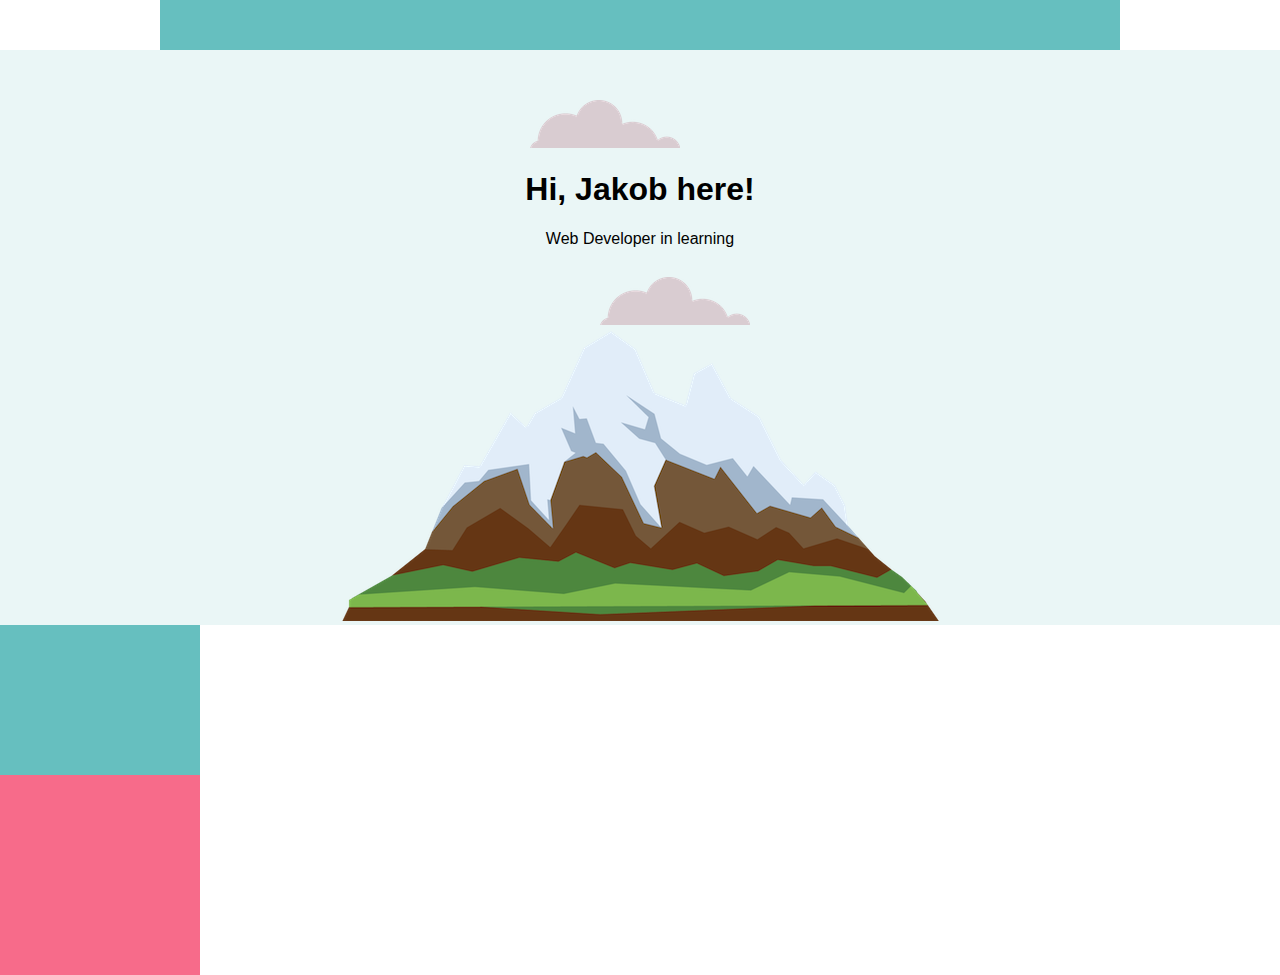
<file: index.html>
<!DOCTYPE html>
<html lang="en" dir="ltr">
  <head>
    <meta charset="utf-8">
    <title>Jakob Durdevic</title>
    <link rel="stylesheet" href="css/styles.css">
    <link rel="icon" href="favicon.ico">
  </head>
  <body>
    <div class="header">

    </div>
    <div class="top-container">
      <img class="cloud-one" src="images/cloud.png" alt="cloud-img">
      <h1 class="my-name">Hi, Jakob here!</h1>
      <p>Web Developer in learning</p>
      <img class="cloud-two" src="images/cloud.png" alt="cloud-img">
      <img src="images/mountain.png" alt="mountain-img">
    </div>
    <div class="middle-container">

    </div>
    <div class="bottom-container">

    </div>
  </body>
</html>
</file>
<file: css/styles.css>
/*--------------------TAG SELECTION--------------------*/

body {
  margin : 0;
  text-align: center;
  font-family: sans-serif;
}

/*--------------------CLASS SELECTION--------------------*/

.cloud-one {
  position: absolute;
  right: 600px;
  top: 50px;
}

.cloud-two {
  position: absolute;
  left: 600px;
  bottom: 300px;
}

.header {
  background-color: #66bfbf;
  height: 50px;
  left: 50%;
  top: 0;
  transform: translateX(-50%);
  position: fixed;
  width: 75%;
  z-index: 1;
}

.top-container {
  background-color: #eaf6f6;
  position: relative;
  top: 50px;
  padding-top: 100px;
}

.middle-container {
  background-color: #66bfbf;
  height: 200px;
  width: 200px;
}

.bottom-container {
  background-color: #f76b8a;
  height: 200px;
  width: 200px;
}
</file>
